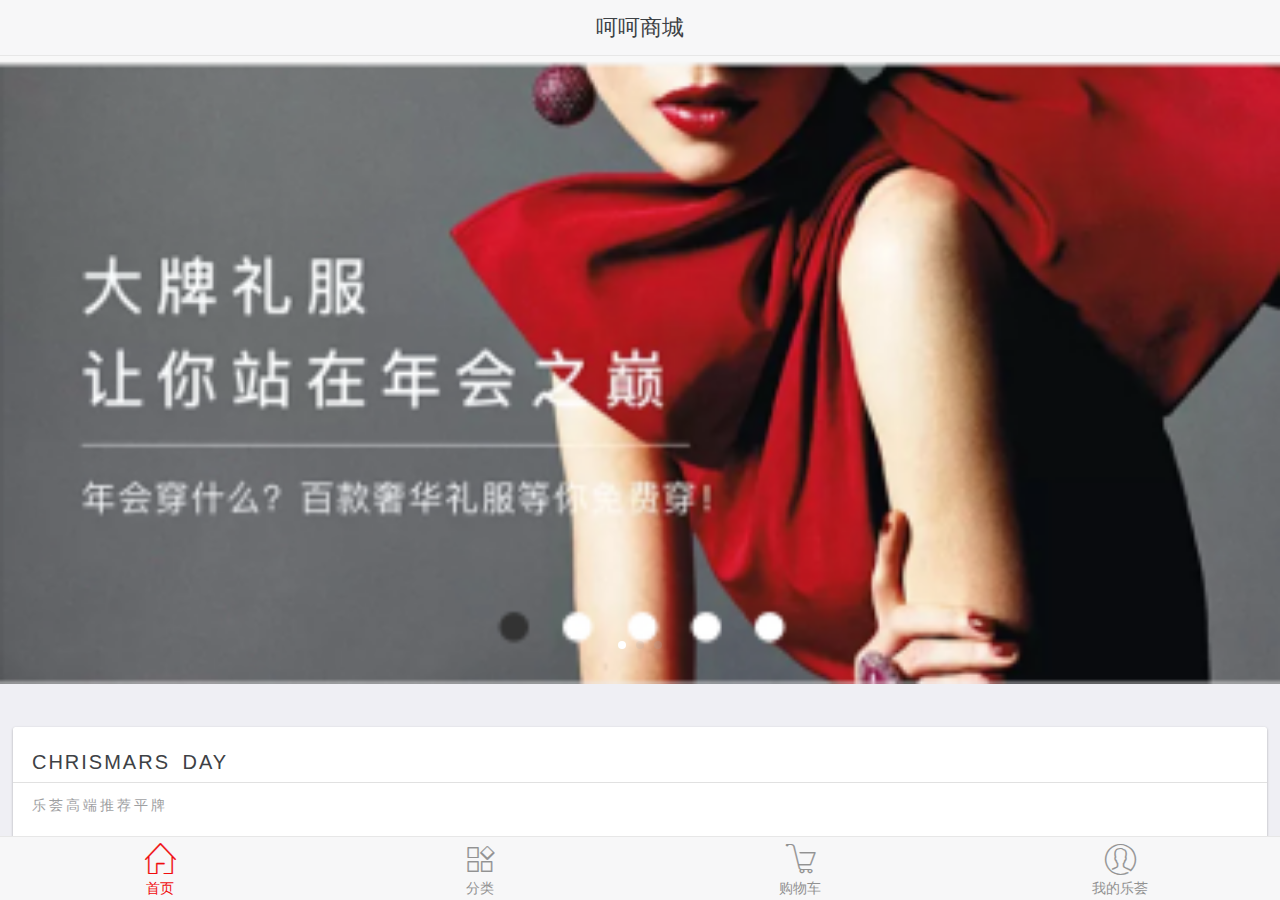
<file: index.html>
<!DOCTYPE html>
<html>
	<head>
		<meta charset="utf-8" />
		<title></title>

		<meta name="viewport" content="initial-scale=1, maximum-scale=1">
		<meta name="apple-mobile-web-app-capable" content="yes">
		<meta name="apple-mobile-web-app-status-bar-style" content="black">
		<link rel="stylesheet" href="./css/sm.css">
		<link rel="stylesheet" href="./css/sm-extend.css">
		<script type='text/javascript' src='./js/zepto.js' charset='utf-8'></script>
		<script type='text/javascript' src='./js/sm.js' charset='utf-8'></script>
		<script type='text/javascript' src='./js/sm-extend.js' charset='utf-8'></script>
		<style type="text/css">
			.bar-tab .tab-item.active,.bar-tab .tab-item:active {
					color: #f00b0d;
			}
			.swiper-slide img{
				width:100%
			}
			.swiper-pagination{
					padding-bottom: 46px;
			}
			.swiper-pagination-bullet{
				background-color:#a8abb0;
				
			}
			.swiper-pagination-bullet-active {
				background-color:#fff;
			}
			.card-content img{
				width:100%;
			}
			.card-header-bigtitle{
				font-size:20px;
				padding-bottom: 0px;
				word-spacing: 5px;
				letter-spacing: 2px;
			}
			.card-header-smalltitle{
				font-size:14px;
				padding-top: 0px;
				letter-spacing: 3px;
				opacity: 0.5;
			}
		</style>
		
		
	</head>
	<body>
			<div class="page-group">
				<div class="page">
				hello  this sui mobile
					
					<header class="bar bar-nav">
						
						<h1 class="title">呵呵商城</h1>
					</header>
					<!--内容部分-->
					
					<div class="content">
						<div class="swiper-container">
							<div class="swiper-wrapper">
								<div class="swiper-slide"><img src="./img/1.jpg"/></div>
								<div class="swiper-slide"><img src="./img/2.jpg"/></div>
								<div class="swiper-slide"><img src="./img/3.jpg"/></div>
							</div>
							<div class="swiper-pagination"></div>
						</div>
						
						<div class="card">
							
							<div class="card-header card-header-bigtitle">CHRISMARS DAY</div>
							<div class="card-header card-header-smalltitle">乐荟高端推荐平牌</div>
							<div class="card-content">
								<img src="./img/shizhuang1.jpg"/>
								
							</div>	
							<div class="card-content">
								<img src="./img/shizhuang2.jpg"/>
								
							</div>	
						</div>
						
						
					</div>
					<nav class="bar bar-tab">
						<a class="tab-item active external" href="index.html">
							<span class="icon icon-home"></span>
							<span class="tab-label">首页</span>
						</a>
						<a class="tab-item external" href="fenlei.html">
							<span class="icon icon-app"></span>
							<span class="tab-label">分类</span>
						</a>
						<a class="tab-item external" href="WantToBuy.html">
							<span class="icon icon-cart"></span>

							<span class="tab-label">购物车</span>
						</a>
						<a class="tab-item   external" href="person.html">
							<span class="icon icon-me"></span>
							<span class="tab-label">我的乐荟</span>
						</a>

					</nav>
				</div>
			
			</div>
		
	</body>
	
<script type="text/javascript">
	$(function(){
		$.init();
	})
	
</script>
</html>
</file>
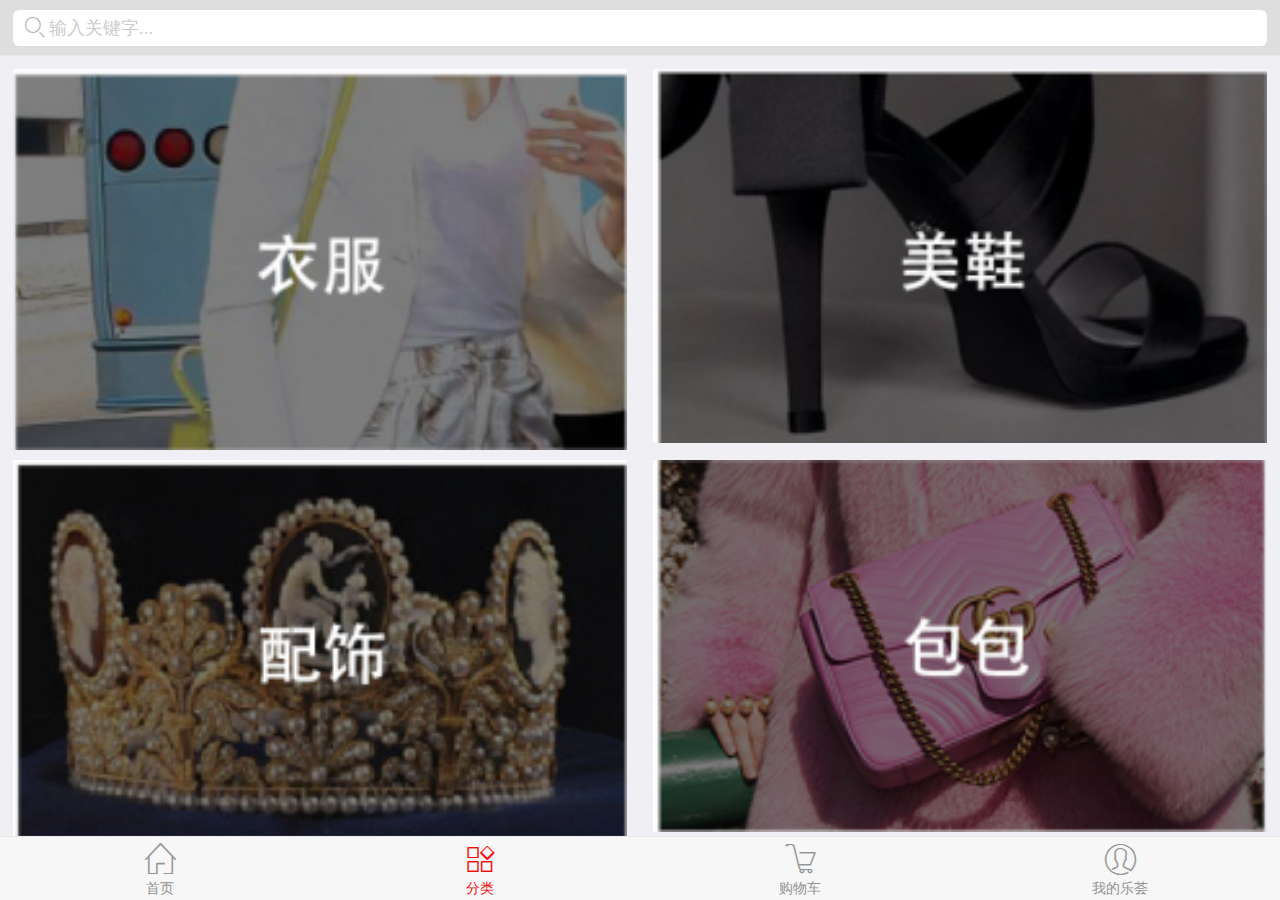
<file: fenlei.html>
<!DOCTYPE html>
<html>
	<head>
		<meta charset="utf-8" />
		<title></title>
		<meta name="viewport" content="initial-scale=1, maximum-scale=1">
		<meta name="apple-mobile-web-app-capable" content="yes">
		<meta name="apple-mobile-web-app-status-bar-style" content="black">
		<link rel="stylesheet" href="./css/sm.css">
		<link rel="stylesheet" href="./css/sm-extend.css">
		<script type='text/javascript' src='./js/zepto.js' charset='utf-8'></script>
		<script type='text/javascript' src='./js/sm.js' charset='utf-8'></script>
		<script type='text/javascript' src='./js/sm-extend.js' charset='utf-8'></script>
		<style type="text/css">
			.bar-tab .tab-item.active,.bar-tab .tab-item:active {
					color: #f00b0d;
			}
			.col-50 img{
				width:100%;
				
			}
			
		</style>
		
		
	</head>
	<body>
			<div class="page-group">
				<div class="page">
					<header class="bar bar-nav">
						
					 <div class="searchbar">
						<a class="searchbar-cancel">取消</a>
						<div class="search-input">
						  <label class="icon icon-search" for="search"></label>
						  <input type="search" id='search' placeholder='输入关键字...'/>
						</div>
					 </div>
					</header>
					<!--内容部分-->
					
					<div class="content">
						<div class="content-padded">
						 <div class="row">
						  <div class="col-50"><img src="./img/g1.jpg"></div>
						  <div class="col-50"><img src="./img/g2.jpg"></div>
						</div>
						<div class="row">
						<div class="col-50"><img src="./img/g3.jpg"></div>
						<div class="col-50"><img src="./img/g4.jpg"></div>
						</div>
					  </div>	
						<div class="card">
							
							<div class="card-header card-header-bigtitle">CHRISMARS DAY</div>
							<div class="card-header card-header-smalltitle">乐荟高端推荐平牌</div>
							<div class="card-content">
								<img src="./img/02.jpg"/>
								
							</div>	
						</div>
						<div class="card">
							
							<div class="card-header card-header-bigtitle">CHRISMARS DAY</div>
							<div class="card-header card-header-smalltitle">乐荟高端推荐平牌</div>
							<div class="card-content">
								<img src="./img/02.jpg"/>
								
							</div>	
						</div>
					</div>
					
					
					
					
					
					<nav class="bar bar-tab">
						<a class="tab-item external" href="index.html">
							<span class="icon icon-home"></span>
							<span class="tab-label">首页</span>
						</a>	
						<a class="tab-item active external" href="fenlei.html">
							<span class="icon icon-app"></span>
							<span class="tab-label">分类</span>
						</a>	
						<a class="tab-item external" href="wantToBuy.html">
							<span class="icon icon-cart"></span>
								
							<span class="tab-label">购物车</span>
						</a>
						<a class="tab-item external" href="person.html">
							<span class="icon icon-me"></span>
							<span class="tab-label">我的乐荟</span>
						</a>	
						
					</nav>	
				</div>
			
			</div>
		
	</body>
	
<script type="text/javascript">
	$(function(){
		
		$.init();
		
		
	})
	
</script>
</html>
</file>
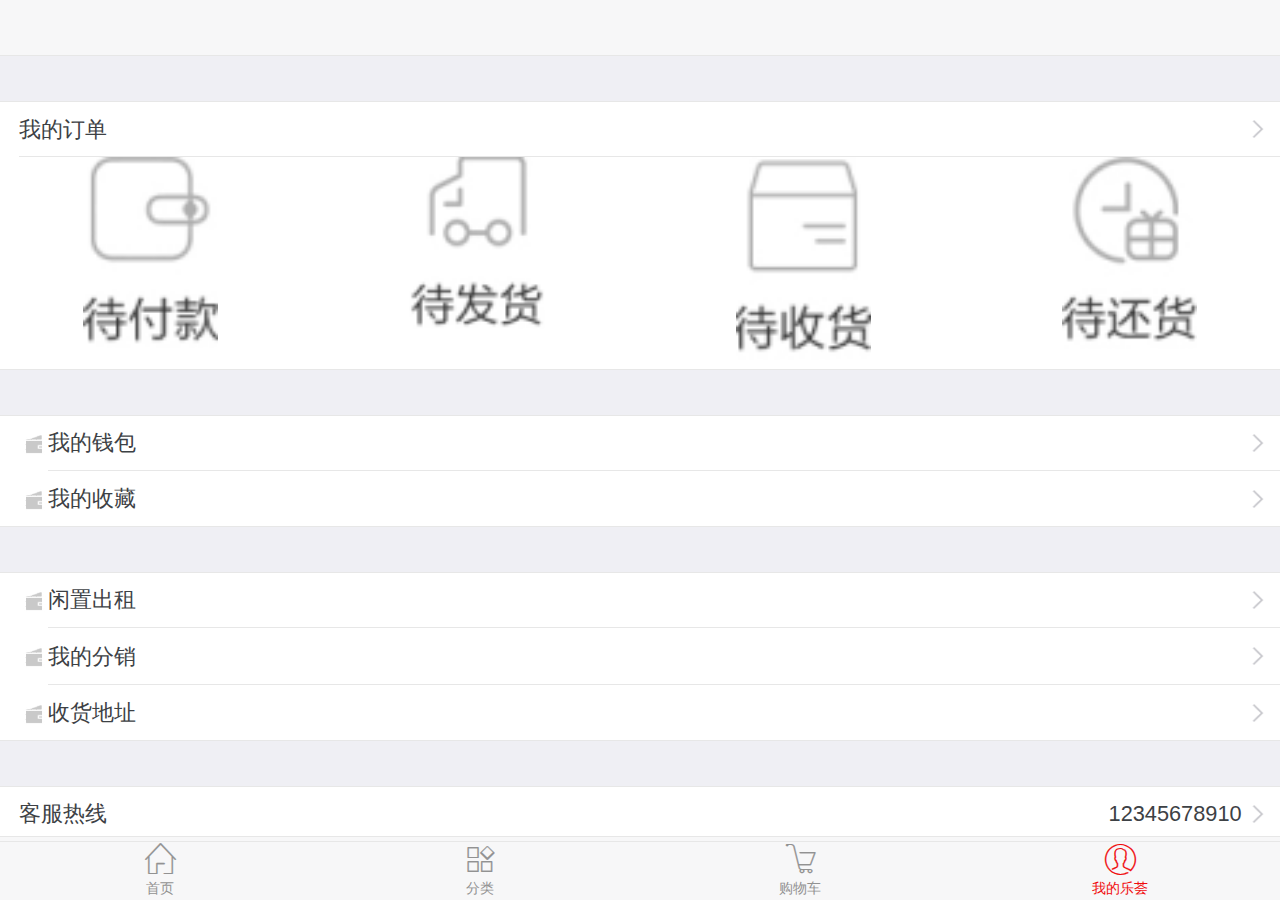
<file: person.html>
<!DOCTYPE html>
<html>
	<head>
		<meta charset="utf-8" />
		<title></title>
		<meta name="viewport" content="initial-scale=1, maximum-scale=1">
		<meta name="apple-mobile-web-app-capable" content="yes">
		<meta name="apple-mobile-web-app-status-bar-style" content="black">
		<link rel="stylesheet" href="./css/sm.css">
		<link rel="stylesheet" href="./css/sm-extend.css">
		<script type='text/javascript' src='./js/zepto.js' charset='utf-8'></script>
		<script type='text/javascript' src='./js/sm.js' charset='utf-8'></script>
		<script type='text/javascript' src='./js/sm-extend.js' charset='utf-8'></script>
		<style type="text/css">
			.bar-tab .tab-item.active,.bar-tab .tab-item:active {
					color: #f00b0d;
			}
		.list-block li{
			text-align: center;
			
		}
		.col-25 img{
			    width: 45%;
		}
			
		</style>
		
		
	</head>
	<body>
			<div class="page-group">
				<div class="page">
					<header class="bar bar-nav">
						
					
					</header>
					<!--内容部分-->
					
					<div class="content">
						<div class="list-block">
							<ul>
								<li class="item-content item-link">
									<div class="item-inner">
									<div class="item-title">我的订单</div>
									</div>
								</li>
								<li>
									<div class="row">
										<div class="col-25"><img src="./img/daifukuan.jpg"></div>
										<div class="col-25"><img src="./img/daifahuo.jpg"></div>
										<div class="col-25"><img src="./img/daishouhuo.jpg"></div>
										<div class="col-25"><img src="./img/daihuanhuo.jpg"></div>
									</div>
								</li>
								
							</ul>
						</div>
					
					
					<div class="list-block">
						<ul>
							<li class="item-content item-link">
						<img src="./img/a.jpg">
								<div class="item-inner">
										
								<div class="item-title">我的钱包</div>
								</div>
							</li>
							<li class="item-content item-link">
								<img src="./img/a.jpg">
								<div class="item-inner">
								<div class="item-title">我的收藏</div>
								</div>
							</li>
							
						</ul>
					</div>
					<div class="list-block">
						<ul>
							<li class="item-content item-link">
						<img src="./img/a.jpg">
								<div class="item-inner">
										
								<div class="item-title">闲置出租</div>
								</div>
							</li>
							<li class="item-content item-link">
								<img src="./img/a.jpg">
								<div class="item-inner">
								<div class="item-title">我的分销</div>
								</div>
							</li>
							<li class="item-content item-link">
								<img src="./img/a.jpg">
								<div class="item-inner">
								<div class="item-title">收货地址</div>
								</div>
							</li>
							
						</ul>
					</div>
					<div class="list-block">
						<ul>
							<li class="item-content item-link">
								<div class="item-inner">
									
								<div class="col-33">客服热线</div>
								<div class="col-33">12345678910</div>
								</div>
							</li>
							
						</ul>
					</div>
					
						
					</div>
					
					
					
					
					
					<nav class="bar bar-tab">
						<a class="tab-item external" href="index.html">
							<span class="icon icon-home"></span>
							<span class="tab-label">首页</span>
						</a>	
						<a class="tab-item external" href="fenlei.html">
							<span class="icon icon-app"></span>
							<span class="tab-label">分类</span>
						</a>	
						<a class="tab-item external" href="WantToBuy.html">
							<span class="icon icon-cart"></span>
								
							<span class="tab-label">购物车</span>
						</a>
						<a class="tab-item  active external" href="person.html">
							<span class="icon icon-me"></span>
							<span class="tab-label">我的乐荟</span>
						</a>	
						
					</nav>	
				</div>
			
			</div>
		
	</body>
	
<script type="text/javascript">
	$(function(){
		$.init();

	})
	
</script>
</html>
</file>
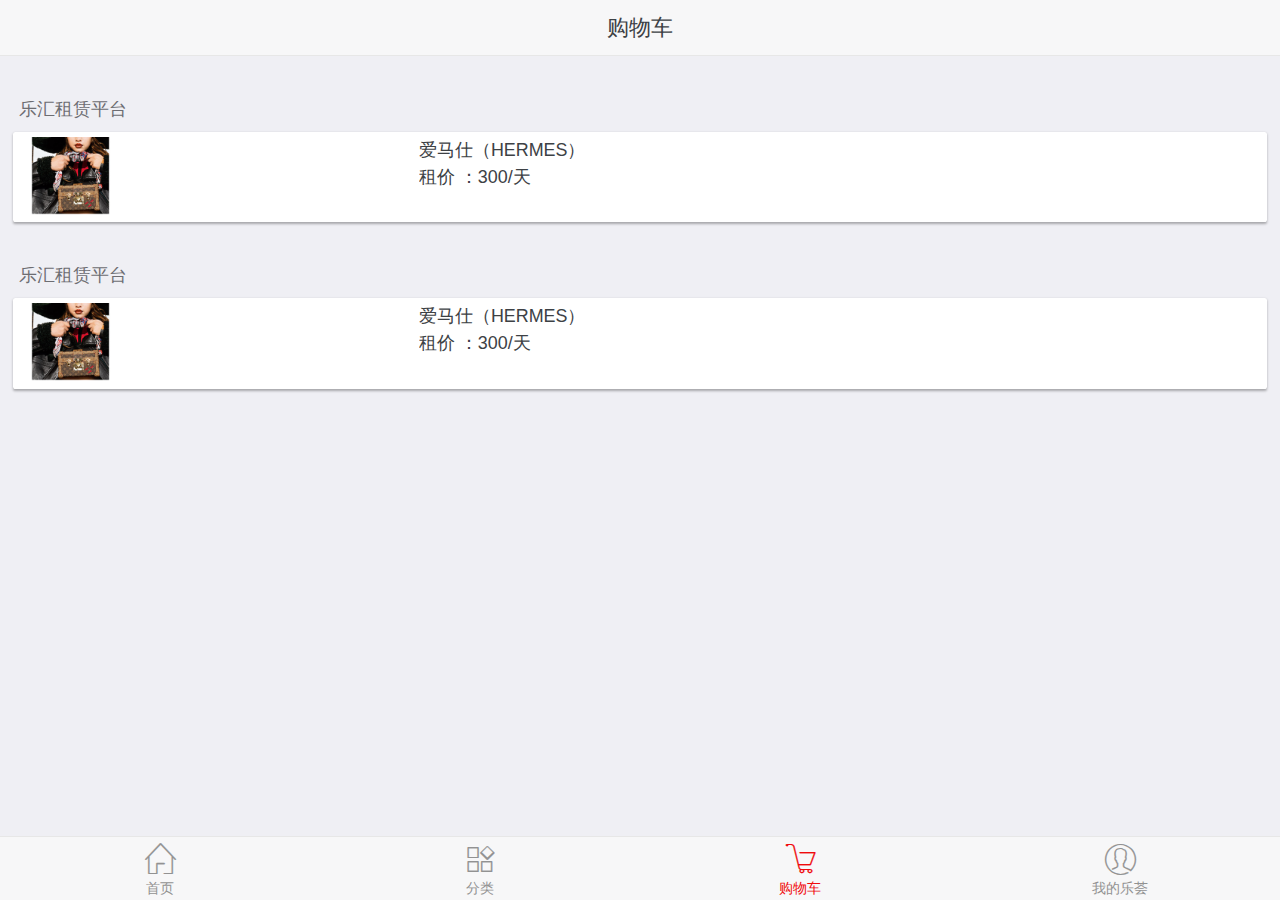
<file: wantToBuy.html>
<!DOCTYPE html>
<html>
<head>
    <meta charset="utf-8"/>
    <title></title>
    <meta name="viewport" content="initial-scale=1, maximum-scale=1">
    <meta name="apple-mobile-web-app-capable" content="yes">
    <meta name="apple-mobile-web-app-status-bar-style" content="black">
    <link rel="stylesheet" href="./css/sm.css">
    <link rel="stylesheet" href="./css/sm-extend.css">
    <script type='text/javascript' src='./js/zepto.js' charset='utf-8'></script>
    <script type='text/javascript' src='./js/sm.js' charset='utf-8'></script>
    <script type='text/javascript' src='./js/sm-extend.js' charset='utf-8'></script>
    <style type="text/css">
        .bar-tab .tab-item.active, .bar-tab .tab-item:active {
            color: #f00b0d;
        }

        .list-block li {
            text-align: center;

        }

        .col-25 img {
            width: 40%;
        }
        .card-image{
            width: 80px;
            /*margin: 5px 0 0 5px;*/
        }
        .grid-demo{
            padding: 5px 0 0 5px;
        }

    </style>


</head>
<body>
<div class="page-group">
    <div class="page">
        <header class="bar bar-nav">
            <h1 class="title">购物车</h1>

        </header>
        <!--内容部分-->

        <div class="content">

            <div class="content-block-title">乐汇租赁平台</div>
            <div class="card">
                <div class="card-content">
                    <!-- <div class="card-content-inner"></div>-->
                    <div class="content-padded grid-demo">
                        <div class="row">
                            <div class="col-33"><img class="card-image" src="./img/01.jpg"/></div>
                            <div class="col-55">
                                <div class="row">爱马仕（HERMES）</div>

                                <div class="row">租价 ：300/天</div>
                            </div>

                        </div>
                    </div>
                </div>
            </div>

            <!--第二段-->
            <div class="content-block-title">乐汇租赁平台</div>
            <div class="card">
                <div class="card-content">
                    <!-- <div class="card-content-inner"></div>-->
                    <div class="content-padded grid-demo">
                        <div class="row">
                            <div class="col-33"><img class="card-image" src="./img/01.jpg"/></div>
                            <div class="col-55">
                                <div class="row">爱马仕（HERMES）</div>

                                <div class="row">租价 ：300/天</div>
                            </div>

                        </div>
                    </div>
                </div>
            </div>
        </div>


        <nav class="bar bar-tab">
            <a class="tab-item external" href="index.html">
                <span class="icon icon-home"></span>
                <span class="tab-label">首页</span>
            </a>
            <a class="tab-item external" href="fenlei.html">
                <span class="icon icon-app"></span>
                <span class="tab-label">分类</span>
            </a>
            <a class="tab-item active external" href="wantToBuy.html">
                <span class="icon icon-cart"></span>

                <span class="tab-label">购物车</span>
            </a>
            <a class="tab-item  external" href="person.html">
                <span class="icon icon-me"></span>
                <span class="tab-label">我的乐荟</span>
            </a>

        </nav>
    </div>

</div>

</body>

<script type="text/javascript">
    $(function () {

        $.init();


    })

</script>
</html>
</file>
<file: css/sm-extend.css>
/*!
 * =====================================================
 * SUI Mobile - http://m.sui.taobao.org/
 *
 * =====================================================
 */

/*.transition(@d) {
    -webkit-transition-duration: @d;
    transition-duration: @d;
}
.delay(@d) {
    -webkit-transition-delay: @d;
    transition-delay: @d;
}
.transform(@t) {
    -webkit-transform: @t;
    transform: @t;
}
.transform-origin(@to) {
    -webkit-transform-origin: @to;
    transform-origin: @to;
}
.translate3d(@x:0, @y:0, @z:0) {
    -webkit-transform: translate3d(@x,@y,@z);
    transform: translate3d(@x,@y,@z);
}
.animation(@a) {
    -webkit-animation: @a;
    animation: @a;
}
.border-box(){
    -webkit-box-sizing: border-box;
    -moz-box-sizing: border-box;
    box-sizing: border-box;
}
.box-shadow(@bs) {
    -webkit-box-shadow: @bs;
    box-shadow: @bs;
}
.animation-name(@name) {
  -webkit-animation-name: @name;
     -moz-animation-name: @name;
          animation-name: @name;
}
.animation-duration(@duration) {
  -webkit-animation-duration: @duration;
     -moz-animation-duration: @duration;
          animation-duration: @duration;
}
.animation-direction(@direction) {
  -webkit-animation-direction: @direction;
     -moz-animation-direction: @direction;
          animation-direction: @direction;
}
*/
/* === Photo Browser === */
.photo-browser {
  position: absolute;
  left: 0;
  top: 0;
  width: 100%;
  height: 100%;
  z-index: 10500;
}
.photo-browser .bar-tab .tab-item .icon {
  width: 14px;
  height: 14px;
  margin-top: -5px;
}
.photo-browser .bar-tab ~ .photo-browser-captions {
  bottom: 52px;
  -webkit-transform: translate3d(0, 0, 0);
  transform: translate3d(0, 0, 0);
}
.photo-browser.photo-browser-in {
  display: block;
  -webkit-animation: photoBrowserIn 400ms forwards;
          animation: photoBrowserIn 400ms forwards;
}
.photo-browser.photo-browser-out {
  display: block;
  -webkit-animation: photoBrowserOut 400ms forwards;
          animation: photoBrowserOut 400ms forwards;
}
html.with-statusbar-overlay .photo-browser {
  height: -webkit-calc(100% - 1rem);
  height: calc(100% - 1rem);
  top: 1rem;
}
.popup > .photo-browser .navbar,
body > .photo-browser .navbar,
.popup > .photo-browser .toolbar,
body > .photo-browser .toolbar {
  -webkit-transform: translate3d(0, 0, 0);
          transform: translate3d(0, 0, 0);
}
.photo-browser .page[data-page="photo-browser-slides"] {
  background: none;
}
.photo-browser .page {
  box-sizing: border-box;
  position: absolute;
  left: 0;
  top: 0;
  width: 100%;
  height: 100%;
  background: #efeff4;
}
.photo-browser .view {
  overflow: hidden;
  box-sizing: border-box;
  position: relative;
  width: 100%;
  height: 100%;
  z-index: 5000;
}
.page[data-page="photo-browser-slides"] .toolbar a {
  color: #4cd964;
}
.photo-browser-popup {
  background: none;
}
.photo-browser .navbar,
.view[data-page="photo-browser-slides"] .navbar,
.photo-browser .toolbar,
.view[data-page="photo-browser-slides"] .toolbar {
  background: rgba(247, 247, 247, 0.95);
  -webkit-transition: 400ms;
          transition: 400ms;
}
.view[data-page="photo-browser-slides"] .page[data-page="photo-browser-slides"] .navbar,
.view[data-page="photo-browser-slides"] .page[data-page="photo-browser-slides"] .toolbar {
  -webkit-transform: translate3d(0, 0, 0);
          transform: translate3d(0, 0, 0);
}
.photo-browser-exposed .navbar,
.photo-browser-exposed .toolbar {
  opacity: 0;
  visibility: hidden;
  pointer-events: none;
}
.photo-browser-exposed .photo-browser-swiper-container {
  background: #000;
}
.photo-browser-of {
  margin: 0 0.25rem;
}
.photo-browser-captions {
  pointer-events: none;
  position: absolute;
  left: 0;
  width: 100%;
  bottom: 0;
  z-index: 10;
  opacity: 1;
  -webkit-transition: 400ms;
          transition: 400ms;
}
.photo-browser-captions.photo-browser-captions-exposed {
  opacity: 0;
}
.toolbar ~ .photo-browser-captions {
  bottom: 2.2rem;
  -webkit-transform: translate3d(0, 0rem, 0);
          transform: translate3d(0, 0rem, 0);
}
.photo-browser-exposed .toolbar ~ .photo-browser-captions {
  -webkit-transform: translate3d(0, 2.2rem, 0);
          transform: translate3d(0, 2.2rem, 0);
}
.toolbar ~ .photo-browser-captions.photo-browser-captions-exposed {
  transformt: ranslate3d(0, 0rem, 0);
}
.photo-browser-caption {
  box-sizing: border-box;
  -webkit-transition: 300ms;
          transition: 300ms;
  position: absolute;
  bottom: 0;
  left: 0;
  opacity: 0;
  padding: 0.2rem 0.25px;
  width: 100%;
  text-align: center;
  color: #fff;
  background: rgba(0, 0, 0, 0.8);
}
.photo-browser-caption:empty {
  display: none;
}
.photo-browser-caption.photo-browser-caption-active {
  opacity: 1;
}
.photo-browser-captions-light .photo-browser-caption {
  background: rgba(255, 255, 255, 0.8);
  color: #3d4145;
}
.photo-browser-exposed .photo-browser-caption {
  color: #fff;
  background: rgba(0, 0, 0, 0.8);
}
.photo-browser-swiper-container {
  position: absolute;
  left: 0;
  top: 0;
  width: 100%;
  height: 100%;
  overflow: hidden;
  background: #fff;
  -webkit-transition: 400ms;
          transition: 400ms;
}
.photo-browser-swiper-wrapper {
  position: absolute;
  left: 0;
  top: 0;
  width: 100%;
  height: 100%;
  padding: 0;
  display: -webkit-box;
  display: -webkit-flex;
  display: flex;
}
.photo-browser-link-inactive {
  opacity: 0.3;
}
.photo-browser-slide {
  width: 100%;
  height: 100%;
  position: relative;
  overflow: hidden;
  display: -webkit-box;
  display: -webkit-flex;
  display: flex;
  -webkit-box-pack: center;
  -webkit-justify-content: center;
          justify-content: center;
  -webkit-box-align: center;
  -webkit-align-items: center;
          align-items: center;
  -webkit-flex-shrink: 0;
          flex-shrink: 0;
  box-sizing: border-box;
}
.photo-browser-slide.transitioning {
  -webkit-transition: 400ms;
          transition: 400ms;
}
.photo-browser-slide span.photo-browser-zoom-container {
  width: 100%;
  text-align: center;
  display: none;
}
.photo-browser-slide img {
  width: auto;
  height: auto;
  max-width: 100%;
  max-height: 100%;
  display: none;
}
.photo-browser-slide.swiper-slide-active span.photo-browser-zoom-container,
.photo-browser-slide.swiper-slide-next span.photo-browser-zoom-container,
.photo-browser-slide.swiper-slide-prev span.photo-browser-zoom-container {
  display: block;
}
.photo-browser-slide.swiper-slide-active img,
.photo-browser-slide.swiper-slide-next img,
.photo-browser-slide.swiper-slide-prev img {
  display: inline;
}
.photo-browser-slide.swiper-slide-active.photo-browser-slide-lazy .preloader,
.photo-browser-slide.swiper-slide-next.photo-browser-slide-lazy .preloader,
.photo-browser-slide.swiper-slide-prev.photo-browser-slide-lazy .preloader {
  display: block;
}
.photo-browser-slide iframe {
  width: 100%;
  height: 100%;
}
.photo-browser-slide .preloader {
  display: none;
  position: absolute;
  width: 2.1rem;
  height: 2.1rem;
  margin-left: -2.1rem;
  margin-top: -2.1rem;
  left: 50%;
  top: 50%;
}
.photo-browser-dark .navbar,
.photo-browser-dark .toolbar {
  background: rgba(30, 30, 30, 0.8);
  color: #fff;
}
.photo-browser-dark .navbar:before,
.photo-browser-dark .toolbar:before {
  display: none;
}
.photo-browser-dark .navbar:after,
.photo-browser-dark .toolbar:after {
  display: none;
}
.photo-browser-dark .navbar a,
.photo-browser-dark .toolbar a {
  color: #fff;
}
.photo-browser-dark .photo-browser-swiper-container {
  background: #000;
}
@-webkit-keyframes photoBrowserIn {
  0% {
    -webkit-transform: translate3d(0, 0, 0) scale(0.5);
            transform: translate3d(0, 0, 0) scale(0.5);
    opacity: 0;
  }
  100% {
    -webkit-transform: translate3d(0, 0, 0) scale(1);
            transform: translate3d(0, 0, 0) scale(1);
    opacity: 1;
  }
}
@keyframes photoBrowserIn {
  0% {
    -webkit-transform: translate3d(0, 0, 0) scale(0.5);
            transform: translate3d(0, 0, 0) scale(0.5);
    opacity: 0;
  }
  100% {
    -webkit-transform: translate3d(0, 0, 0) scale(1);
            transform: translate3d(0, 0, 0) scale(1);
    opacity: 1;
  }
}
@-webkit-keyframes photoBrowserOut {
  0% {
    -webkit-transform: translate3d(0, 0, 0) scale(1);
            transform: translate3d(0, 0, 0) scale(1);
    opacity: 1;
  }
  100% {
    -webkit-transform: translate3d(0, 0, 0) scale(0.5);
            transform: translate3d(0, 0, 0) scale(0.5);
    opacity: 0;
  }
}
@keyframes photoBrowserOut {
  0% {
    -webkit-transform: translate3d(0, 0, 0) scale(1);
            transform: translate3d(0, 0, 0) scale(1);
    opacity: 1;
  }
  100% {
    -webkit-transform: translate3d(0, 0, 0) scale(0.5);
            transform: translate3d(0, 0, 0) scale(0.5);
    opacity: 0;
  }
}
/* === Swiper === */
.swiper-container {
  margin: 0 auto;
  position: relative;
  overflow: hidden;
  padding-bottom: 30px;
  /* Fix of Webkit flickering */
  z-index: 1;
}
.swiper-container-no-flexbox .swiper-slide {
  float: left;
}
.swiper-container-vertical > .swiper-wrapper {
  -webkit-box-orient: vertical;
  -webkit-flex-direction: column;
  flex-direction: column;
}
.swiper-wrapper {
  position: relative;
  width: 100%;
  height: 100%;
  z-index: 1;
  display: -webkit-box;
  display: -webkit-flex;
  display: flex;
  -webkit-transform-style: preserve-3d;
  -ms-transform-style: preserve-3d;
  transform-style: preserve-3d;
  -webkit-transition-property: -webkit-transform;
  transition-property: transform;
  box-sizing: content-box;
}
.swiper-container-android .swiper-slide,
.swiper-wrapper {
  -webkit-transform: translate3d(0px, 0, 0);
  transform: translate3d(0px, 0, 0);
}
.swiper-container-multirow > .swiper-wrapper {
  -webkit-box-lines: multiple;
  -moz-box-lines: multiple;
  -ms-fles-wrap: wrap;
  -webkit-flex-wrap: wrap;
  flex-wrap: wrap;
}
.swiper-container-free-mode > .swiper-wrapper {
  -webkit-transition-timing-function: ease-out;
  transition-timing-function: ease-out;
  margin: 0 auto;
}
.swiper-slide {
  -webkit-transform-style: preserve-3d;
  -ms-transform-style: preserve-3d;
  transform-style: preserve-3d;
  -webkit-flex-shrink: 0;
  -ms-flex: 0 0 auto;
  -webkit-flex-shrink: 0;
          flex-shrink: 0;
  width: 100%;
  height: 100%;
  position: relative;
}
/* a11y */
.swiper-container .swiper-notification {
  position: absolute;
  left: 0;
  top: 0;
  pointer-events: none;
  opacity: 0;
  z-index: -1000;
}
/* IE10 Windows Phone 8 Fixes */
.swiper-wp8-horizontal {
  touch-action: pan-y;
}
.swiper-wp8-vertical {
  touch-action: pan-x;
}
/* Arrows */
.swiper-button-prev,
.swiper-button-next {
  position: absolute;
  top: 50%;
  width: 27px;
  height: 44px;
  margin-top: -22px;
  z-index: 10;
  cursor: pointer;
  background-size: 27px 44px;
  background-position: center;
  background-repeat: no-repeat;
}
.swiper-button-prev.swiper-button-disabled,
.swiper-button-next.swiper-button-disabled {
  opacity: 0.35;
  cursor: auto;
  pointer-events: none;
}
.swiper-button-prev,
.swiper-container-rtl .swiper-button-next {
  background-image: url("data:image/svg+xml;charset=utf-8,%3Csvg%20xmlns%3D'http%3A%2F%2Fwww.w3.org%2F2000%2Fsvg'%20viewBox%3D'0%200%2027%2044'%3E%3Cpath%20d%3D'M0%2C22L22%2C0l2.1%2C2.1L4.2%2C22l19.9%2C19.9L22%2C44L0%2C22L0%2C22L0%2C22z'%20fill%3D'%23007aff'%2F%3E%3C%2Fsvg%3E");
  left: 10px;
  right: auto;
}
.swiper-button-next,
.swiper-container-rtl .swiper-button-prev {
  background-image: url("data:image/svg+xml;charset=utf-8,%3Csvg%20xmlns%3D'http%3A%2F%2Fwww.w3.org%2F2000%2Fsvg'%20viewBox%3D'0%200%2027%2044'%3E%3Cpath%20d%3D'M27%2C22L27%2C22L5%2C44l-2.1-2.1L22.8%2C22L2.9%2C2.1L5%2C0L27%2C22L27%2C22z'%20fill%3D'%23007aff'%2F%3E%3C%2Fsvg%3E");
  right: 10px;
  left: auto;
}
/* Pagination Styles */
.swiper-pagination {
  position: absolute;
  text-align: center;
  -webkit-transition: 300ms;
  transition: 300ms;
  -webkit-transform: translate3d(0, 0, 0);
  transform: translate3d(0, 0, 0);
  z-index: 10;
}
.swiper-pagination.swiper-pagination-hidden {
  opacity: 0;
}
.swiper-pagination-bullet {
  width: 8px;
  height: 8px;
  display: inline-block;
  border-radius: 100%;
  background: #000;
  opacity: 0.2;
}
.swiper-pagination-bullet-active {
  opacity: 1;
  background: #007aff;
}
.swiper-container-vertical > .swiper-pagination {
  right: 10px;
  top: 50%;
  -webkit-transform: translate3d(0px, -50%, 0);
  transform: translate3d(0px, -50%, 0);
}
.swiper-container-vertical > .swiper-pagination .swiper-pagination-bullet {
  margin: 5px 0;
  display: block;
}
.swiper-container-horizontal > .swiper-pagination {
  bottom: 10px;
  left: 0;
  width: 100%;
}
.swiper-container-horizontal > .swiper-pagination .swiper-pagination-bullet {
  margin: 0 5px;
}
/* 3D Container */
.swiper-container-3d {
  -webkit-perspective: 1200px;
  -o-perspective: 1200px;
  perspective: 1200px;
}
.swiper-container-3d .swiper-wrapper,
.swiper-container-3d .swiper-slide,
.swiper-container-3d .swiper-slide-shadow-left,
.swiper-container-3d .swiper-slide-shadow-right,
.swiper-container-3d .swiper-slide-shadow-top,
.swiper-container-3d .swiper-slide-shadow-bottom,
.swiper-container-3d .swiper-cube-shadow {
  -webkit-transform-style: preserve-3d;
  -ms-transform-style: preserve-3d;
  transform-style: preserve-3d;
}
.swiper-container-3d .swiper-slide-shadow-left,
.swiper-container-3d .swiper-slide-shadow-right,
.swiper-container-3d .swiper-slide-shadow-top,
.swiper-container-3d .swiper-slide-shadow-bottom {
  position: absolute;
  left: 0;
  top: 0;
  width: 100%;
  height: 100%;
  pointer-events: none;
  z-index: 10;
}
.swiper-container-3d .swiper-slide-shadow-left {
  background-image: -webkit-gradient(linear, left top, right top, from(rgba(0, 0, 0, 0.5)), to(rgba(0, 0, 0, 0)));
  /* Safari 4+, Chrome */
  background-image: -webkit-linear-gradient(right, rgba(0, 0, 0, 0.5), rgba(0, 0, 0, 0));
  /* Chrome 10+, Safari 5.1+, iOS 5+ */
  /* Firefox 3.6-15 */
  /* Opera 11.10-12.00 */
  background-image: linear-gradient(to left, rgba(0, 0, 0, 0.5), rgba(0, 0, 0, 0));
  /* Firefox 16+, IE10, Opera 12.50+ */
}
.swiper-container-3d .swiper-slide-shadow-right {
  background-image: -webkit-gradient(linear, right top, left top, from(rgba(0, 0, 0, 0.5)), to(rgba(0, 0, 0, 0)));
  /* Safari 4+, Chrome */
  background-image: -webkit-linear-gradient(left, rgba(0, 0, 0, 0.5), rgba(0, 0, 0, 0));
  /* Chrome 10+, Safari 5.1+, iOS 5+ */
  /* Firefox 3.6-15 */
  /* Opera 11.10-12.00 */
  background-image: linear-gradient(to right, rgba(0, 0, 0, 0.5), rgba(0, 0, 0, 0));
  /* Firefox 16+, IE10, Opera 12.50+ */
}
.swiper-container-3d .swiper-slide-shadow-top {
  background-image: -webkit-gradient(linear, left top, left bottom, from(rgba(0, 0, 0, 0.5)), to(rgba(0, 0, 0, 0)));
  /* Safari 4+, Chrome */
  background-image: -webkit-linear-gradient(bottom, rgba(0, 0, 0, 0.5), rgba(0, 0, 0, 0));
  /* Chrome 10+, Safari 5.1+, iOS 5+ */
  /* Firefox 3.6-15 */
  /* Opera 11.10-12.00 */
  background-image: linear-gradient(to top, rgba(0, 0, 0, 0.5), rgba(0, 0, 0, 0));
  /* Firefox 16+, IE10, Opera 12.50+ */
}
.swiper-container-3d .swiper-slide-shadow-bottom {
  background-image: -webkit-gradient(linear, left bottom, left top, from(rgba(0, 0, 0, 0.5)), to(rgba(0, 0, 0, 0)));
  /* Safari 4+, Chrome */
  background-image: -webkit-linear-gradient(top, rgba(0, 0, 0, 0.5), rgba(0, 0, 0, 0));
  /* Chrome 10+, Safari 5.1+, iOS 5+ */
  /* Firefox 3.6-15 */
  /* Opera 11.10-12.00 */
  background-image: linear-gradient(to bottom, rgba(0, 0, 0, 0.5), rgba(0, 0, 0, 0));
  /* Firefox 16+, IE10, Opera 12.50+ */
}
/* Coverflow */
.swiper-container-coverflow .swiper-wrapper {
  /* Windows 8 IE 10 fix */
  -ms-perspective: 1200px;
}
/* Fade */
.swiper-container-fade.swiper-container-free-mode .swiper-slide {
  -webkit-transition-timing-function: ease-out;
  transition-timing-function: ease-out;
}
.swiper-container-fade .swiper-slide {
  pointer-events: none;
}
.swiper-container-fade .swiper-slide-active {
  pointer-events: auto;
}
/* Cube */
.swiper-container-cube {
  overflow: visible;
}
.swiper-container-cube .swiper-slide {
  pointer-events: none;
  visibility: hidden;
  -webkit-transform-origin: 0 0;
  transform-origin: 0 0;
  -webkit-backface-visibility: hidden;
  -ms-backface-visibility: hidden;
  backface-visibility: hidden;
  width: 100%;
  height: 100%;
}
.swiper-container-cube.swiper-container-rtl .swiper-slide {
  -webkit-transform-origin: 100% 0;
  transform-origin: 100% 0;
}
.swiper-container-cube .swiper-slide-active,
.swiper-container-cube .swiper-slide-next,
.swiper-container-cube .swiper-slide-prev,
.swiper-container-cube .swiper-slide-next + .swiper-slide {
  pointer-events: auto;
  visibility: visible;
}
.swiper-container-cube .swiper-cube-shadow {
  position: absolute;
  left: 0;
  bottom: 0px;
  width: 100%;
  height: 100%;
  background: #000;
  opacity: 0.6;
  -webkit-filter: blur(50px);
  filter: blur(50px);
}
.swiper-container-cube.swiper-container-vertical .swiper-cube-shadow {
  z-index: 0;
}
/* Scrollbar */
.swiper-scrollbar {
  border-radius: 10px;
  position: relative;
  -ms-touch-action: none;
  background: rgba(0, 0, 0, 0.1);
}
.swiper-container-horizontal > .swiper-scrollbar {
  position: absolute;
  left: 1%;
  bottom: 3px;
  z-index: 50;
  height: 5px;
  width: 98%;
}
.swiper-container-vertical > .swiper-scrollbar {
  position: absolute;
  right: 3px;
  top: 1%;
  z-index: 50;
  width: 5px;
  height: 98%;
}
.swiper-scrollbar-drag {
  height: 100%;
  width: 100%;
  position: relative;
  background: rgba(0, 0, 0, 0.5);
  border-radius: 10px;
  left: 0;
  top: 0;
}
.swiper-scrollbar-cursor-drag {
  cursor: move;
}
/* Preloader */
.swiper-slide .preloader {
  width: 42px;
  height: 42px;
  position: absolute;
  left: 50%;
  top: 50%;
  margin-left: -21px;
  margin-top: -21px;
  z-index: 10;
}
.swiper-slide img {
  display: block;
}
</file>
